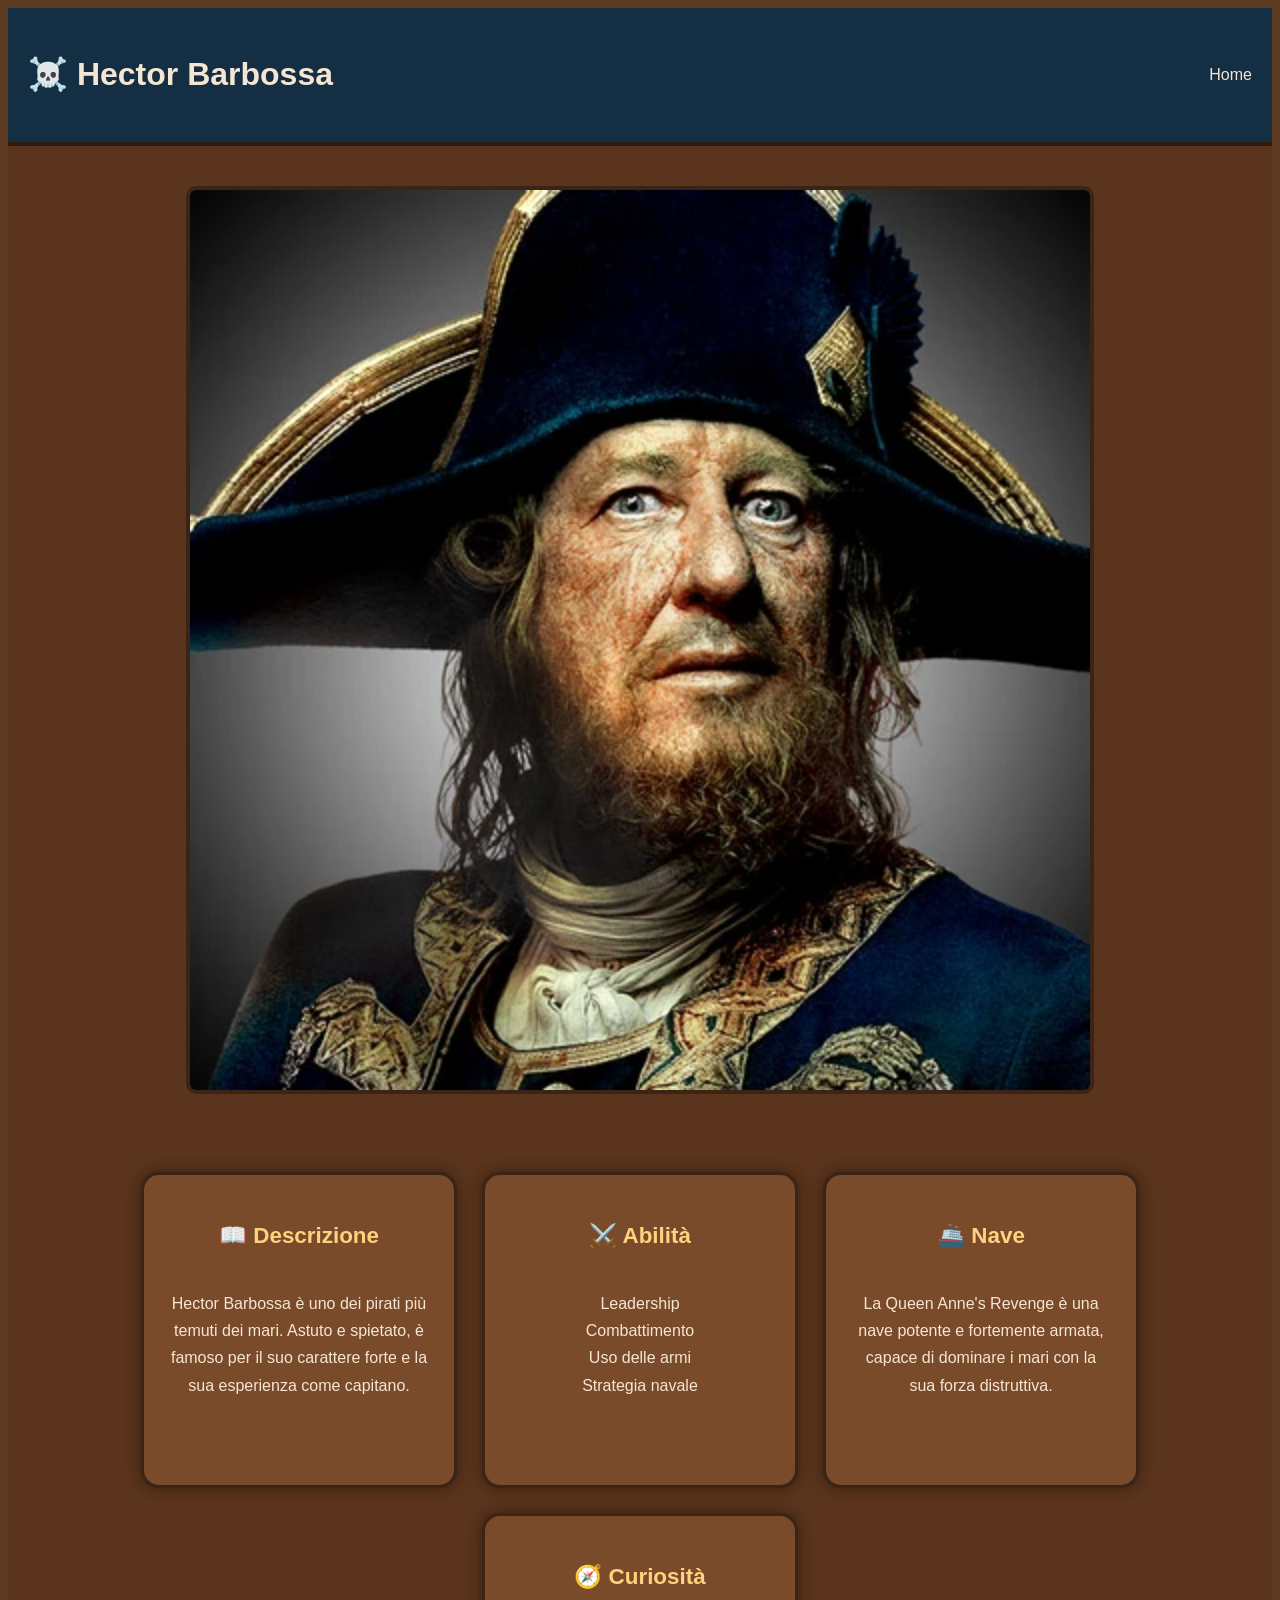
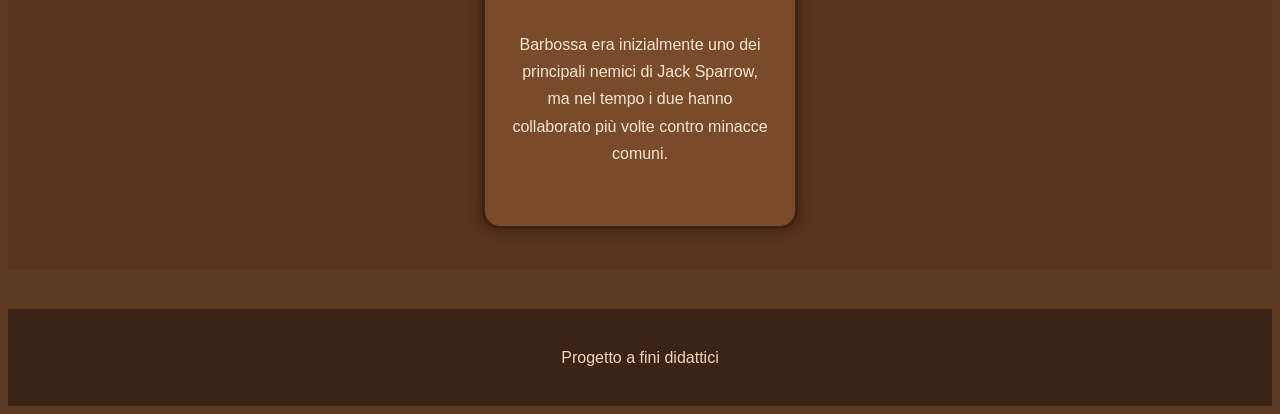
<file: barbossa.html>
<!DOCTYPE html>
<html lang="it">

<head>
    <meta charset="UTF-8">
    <meta name="viewport" content="width=device-width, initial-scale=1.0">

    <link rel="stylesheet" href="CSS/style.css">

    <title>Hector Barbossa</title>
</head>

<body>

    <header>
        <h1>☠️ Hector Barbossa</h1>

        <nav>
            <ul class="nav-links">
                <li><a href="index.html">Home</a></li>
            </ul>
        </nav>
    </header>

    <main>

        <section class="pirate-page">

            <!-- IMMAGINE -->
            <div class="image-container">
                <img src="img/barbossa.jpg" alt="Barbossa">
            </div>

            <!-- QUADRATI INFO -->
            <div class="info-container">

                <!-- DESCRIZIONE -->
                <div class="content-box">
                    <h2>📖 Descrizione</h2>

                    <p>
                        Hector Barbossa è uno dei pirati più temuti dei mari.
                        Astuto e spietato, è famoso per il suo carattere forte
                        e la sua esperienza come capitano.
                    </p>
                </div>

                <!-- ABILITA -->
                <div class="content-box">
                    <h2>⚔️ Abilità</h2>

                    <ul>
                        <li>Leadership</li>
                        <li>Combattimento</li>
                        <li>Uso delle armi</li>
                        <li>Strategia navale</li>
                    </ul>
                </div>

                <!-- NAVE -->
                <div class="content-box">
                    <h2>🚢 Nave</h2>

                    <p>
                        La Queen Anne's Revenge è una nave potente e fortemente armata,
                        capace di dominare i mari con la sua forza distruttiva.
                    </p>
                </div>

                <!-- CURIOSITA -->
                <div class="content-box">
                    <h2>🧭 Curiosità</h2>

                    <p>
                        Barbossa era inizialmente uno dei principali nemici
                        di Jack Sparrow, ma nel tempo i due hanno collaborato
                        più volte contro minacce comuni.
                    </p>
                </div>

            </div>

        </section>

    </main>

    <footer>
        <p>Progetto a fini didattici</p>
    </footer>

    <script src="js/script.js"></script>

</body>

</html>
</file>
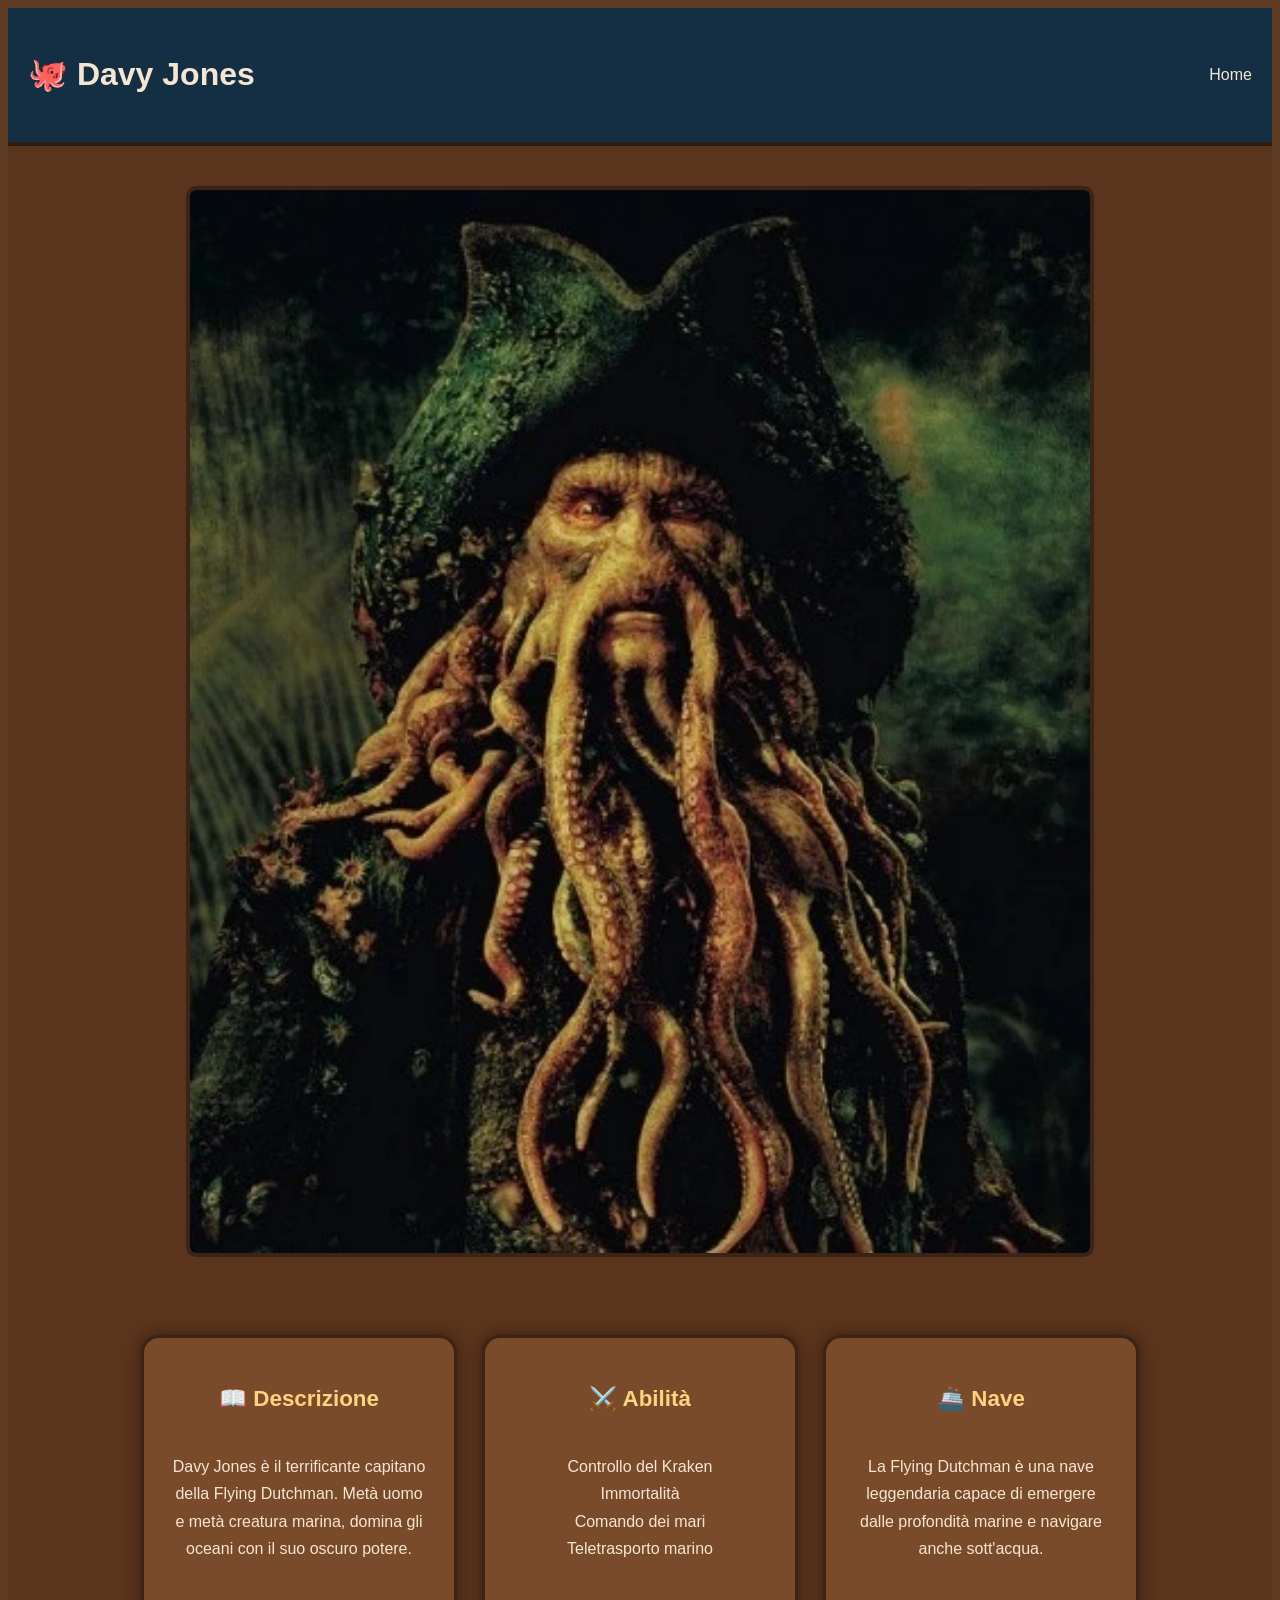
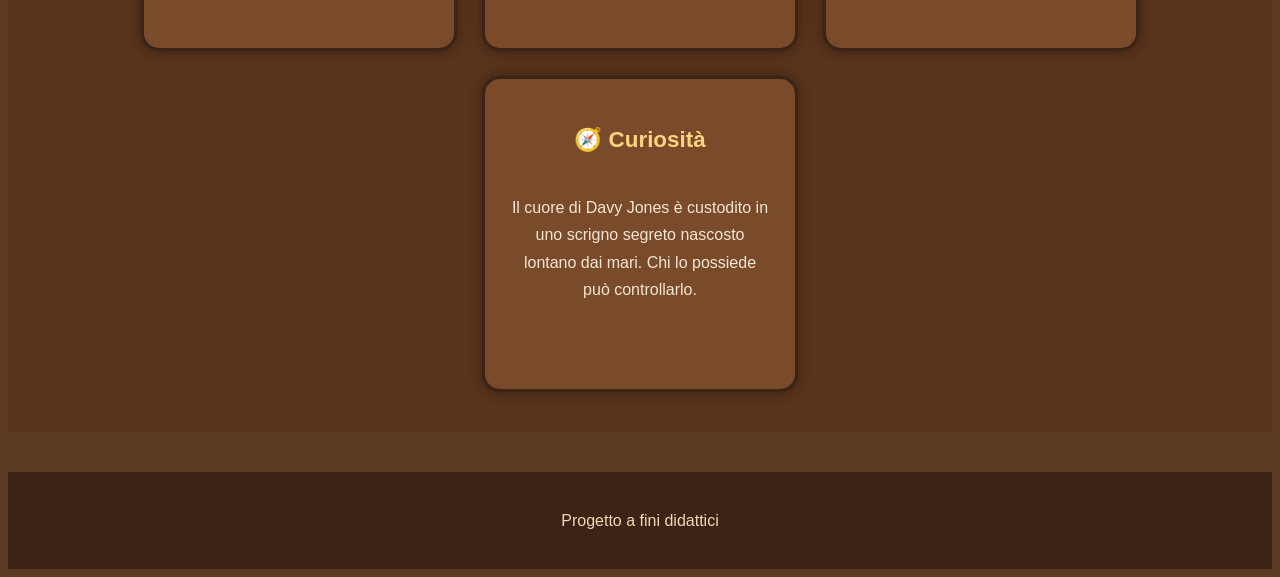
<file: davyjones.html>
<!DOCTYPE html>
<html lang="it">

<head>
    <meta charset="UTF-8">
    <meta name="viewport" content="width=device-width, initial-scale=1.0">

    <link rel="stylesheet" href="CSS/style.css">

    <title>Davy Jones</title>
</head>

<body>

    <header>
        <h1>🐙 Davy Jones</h1>

        <nav>
            <ul class="nav-links">
                <li><a href="index.html">Home</a></li>
            </ul>
        </nav>
    </header>

    <main>

        <section class="pirate-page">

            <!-- IMMAGINE -->
            <div class="image-container">
                <img src="img/davy.jpg" alt="Davy Jones">
            </div>

            <!-- QUADRATI INFO -->
            <div class="info-container">

                <!-- DESCRIZIONE -->
                <div class="content-box">
                    <h2>📖 Descrizione</h2>

                    <p>
                        Davy Jones è il terrificante capitano della Flying Dutchman.
                        Metà uomo e metà creatura marina, domina gli oceani
                        con il suo oscuro potere.
                    </p>
                </div>

                <!-- ABILITA -->
                <div class="content-box">
                    <h2>⚔️ Abilità</h2>

                    <ul>
                        <li>Controllo del Kraken</li>
                        <li>Immortalità</li>
                        <li>Comando dei mari</li>
                        <li>Teletrasporto marino</li>
                    </ul>
                </div>

                <!-- NAVE -->
                <div class="content-box">
                    <h2>🚢 Nave</h2>

                    <p>
                        La Flying Dutchman è una nave leggendaria
                        capace di emergere dalle profondità marine
                        e navigare anche sott'acqua.
                    </p>
                </div>

                <!-- CURIOSITA -->
                <div class="content-box">
                    <h2>🧭 Curiosità</h2>

                    <p>
                        Il cuore di Davy Jones è custodito
                        in uno scrigno segreto nascosto lontano dai mari.
                        Chi lo possiede può controllarlo.
                    </p>
                </div>

            </div>

        </section>

    </main>

    <footer>
        <p>Progetto a fini didattici</p>
    </footer>

    <script src="js/script.js"></script>

</body>

</html>
</file>
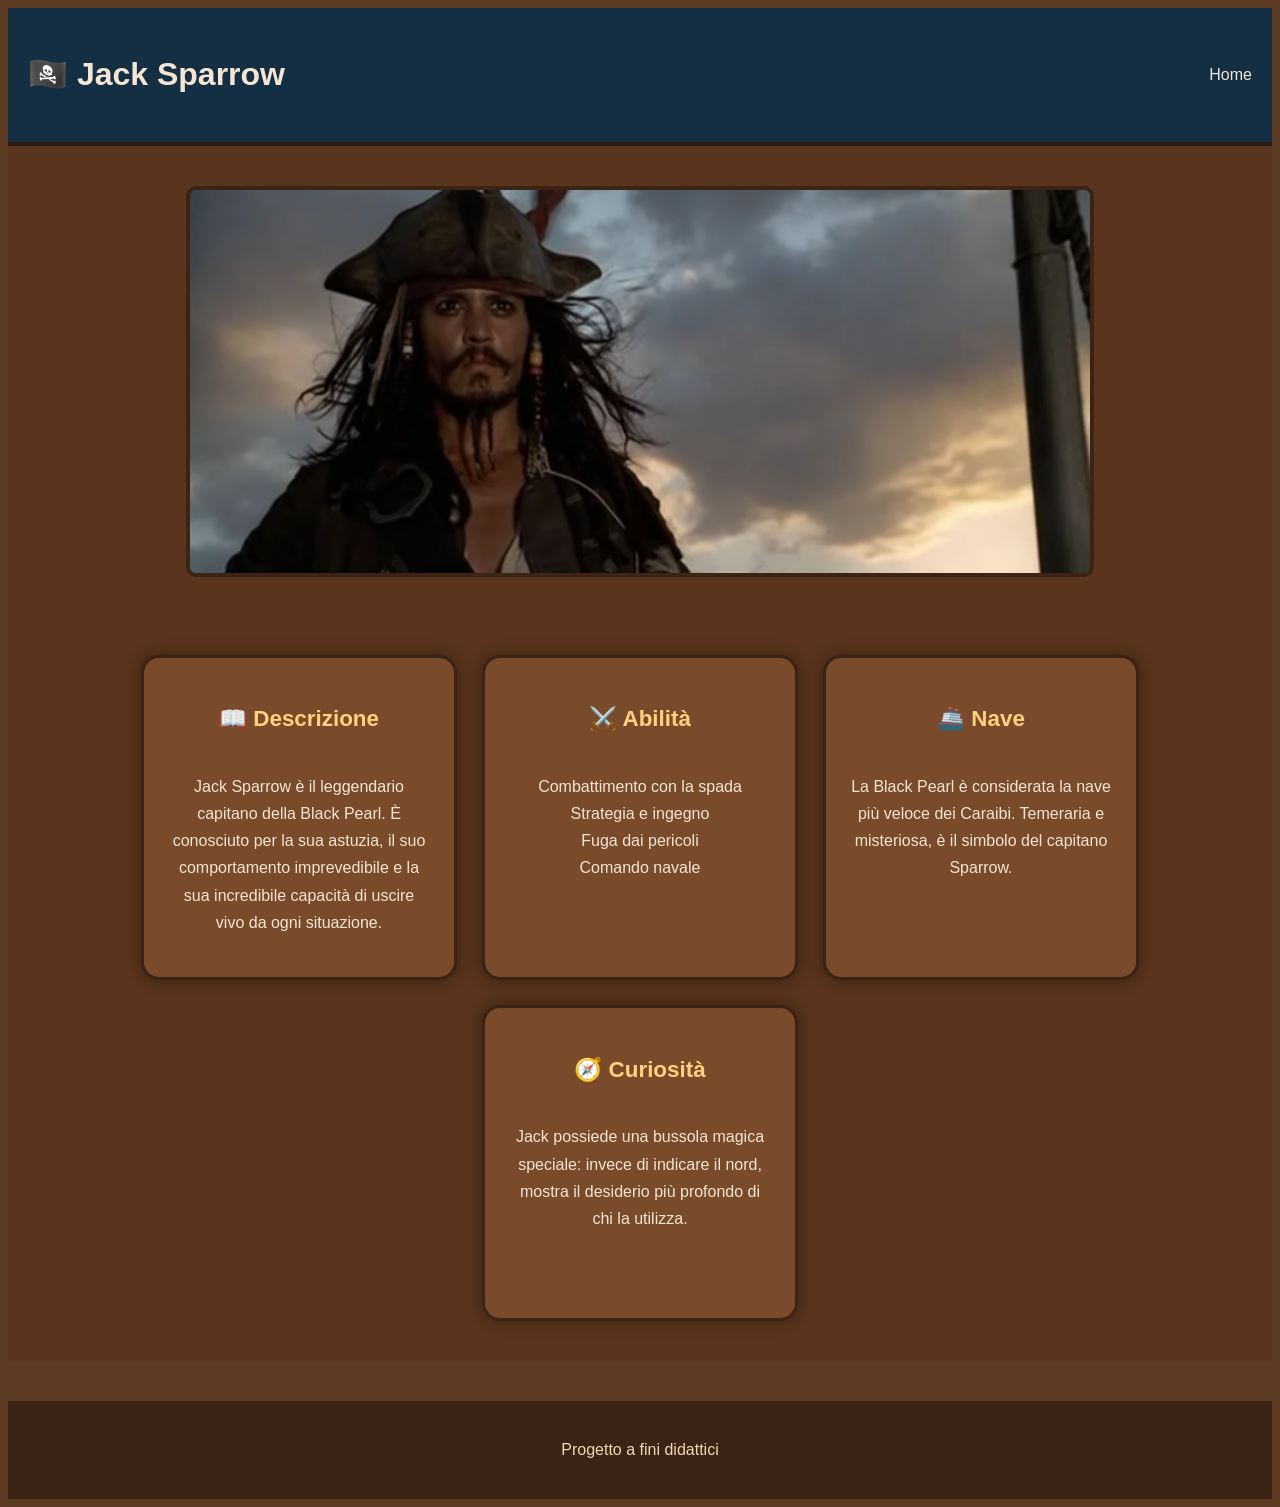
<file: jack.html>
<!DOCTYPE html>
<html lang="it">

<head>
    <meta charset="UTF-8">
    <meta name="viewport" content="width=device-width, initial-scale=1.0">

    <link rel="stylesheet" href="CSS/style.css">

    <title>Jack Sparrow</title>
</head>

<body>

    <header>
        <h1>🏴‍☠️ Jack Sparrow</h1>

        <nav>
            <ul class="nav-links">
                <li><a href="index.html">Home</a></li>
            </ul>
        </nav>
    </header>

    <main>

        <!-- SEZIONE PIRATA -->
        <section class="pirate-page">

            <!-- IMMAGINE -->
            <div class="image-container">
                <img src="img/jack.jpg" alt="Jack Sparrow">
            </div>

            <!-- DESCRIZIONE + ABILITA + NAVE + CURIOSITA -->
            <div class="info-container">

                <!-- DESCRIZIONE -->
                <div class="content-box">
                    <h2>📖 Descrizione</h2>

                    <p>
                        Jack Sparrow è il leggendario capitano della Black Pearl.
                        È conosciuto per la sua astuzia, il suo comportamento
                        imprevedibile e la sua incredibile capacità di uscire
                        vivo da ogni situazione.
                    </p>
                </div>

                <!-- ABILITA -->
                <div class="content-box">
                    <h2>⚔️ Abilità</h2>

                    <ul>
                        <li>Combattimento con la spada</li>
                        <li>Strategia e ingegno</li>
                        <li>Fuga dai pericoli</li>
                        <li>Comando navale</li>
                    </ul>
                </div>

                <!-- NAVE -->
                <div class="content-box">
                    <h2>🚢 Nave</h2>

                    <p>
                        La Black Pearl è considerata la nave più veloce dei Caraibi.
                        Temeraria e misteriosa, è il simbolo del capitano Sparrow.
                    </p>
                </div>

                <!-- CURIOSITA -->
                <div class="content-box">
                    <h2>🧭 Curiosità</h2>

                    <p>
                        Jack possiede una bussola magica speciale:
                        invece di indicare il nord, mostra il desiderio
                        più profondo di chi la utilizza.
                    </p>
                </div>

            </div>

        </section>

    </main>

    <footer>
        <p>Progetto a fini didattici</p>
    </footer>

    <script src="js/script.js"></script>

</body>

</html>
</file>
<file: CSS/style.css>
```css id="f0x1ya"
/* RESET BASE */
* {
    margin: 0;
    padding: 0;
    box-sizing: border-box;
}
 
/* STILE GENERALE */
body {
    font-family: Arial, sans-serif;

    /* Marrone assi di legno */
    background-color: #5c3b22;
    color: #f5e6d3;
    line-height: 1.6;
}
 
/* HEADER */
header {
    background-color: #4a2d18;
    display: flex;
    justify-content: space-between;
    align-items: center;
    padding: 20px;

    /* Effetto legno */
    border-bottom: 4px solid #2e1b0f;
}
 
/* MENU */
.nav-links {
    display: flex;
    list-style: none;
    gap: 20px;
}
 
.nav-links a {
    color: #f5e6d3;
    text-decoration: none;
    transition: 0.3s;
}
 
.nav-links a:hover {
    color: #ffd27f;
}
 
/* BOTTONE MOBILE */
#menu-btn {
    display: none;
    padding: 10px;
    font-size: 20px;
    background-color: #6b4226;
    color: white;
}
 
/* HERO SECTION */
.hero {
    text-align: center;
    padding: 100px 20px;

    /* Overlay scuro sopra immagine */
    background:
        linear-gradient(rgba(60,30,10,0.7), rgba(40,20,5,0.7)),
        url("../img/hero.jpg");

    background-size: cover;
    background-position: center;
}
 
.hero h2 {
    font-size: 48px;
    margin-bottom: 20px;
    color: #ffd27f;
}
 
.hero p {
    font-size: 20px;
    margin-bottom: 20px;
}
 
/* BOTTONI */
button {
    background-color: #8b5a2b;
    border: none;
    padding: 12px 20px;
    cursor: pointer;
    border-radius: 5px;
    font-size: 16px;
    color: white;
    font-weight: bold;
}
 
button:hover {
    background-color: #a86b35;
}
 
/* SEZIONE NAVI */
.ships {
    padding: 40px 20px;
    text-align: center;

    /* Marrone legno */
    background-color: #6b4226;
}
 
.cards {
    display: flex;
    gap: 20px;
    margin-top: 30px;
    justify-content: center;
    flex-wrap: wrap;
}
 
/* CARD */
.card {
    background-color: #7a4b2a;
    width: 300px;
    border-radius: 10px;
    overflow: hidden;
    transition: transform 0.3s;

    /* Bordo legno scuro */
    border: 3px solid #3b2415;
}
 
.card:hover {
    transform: scale(1.05);
    box-shadow: 0 0 15px rgba(0,0,0,0.5);
}
 
.card img {
    width: 100%;
    height: 200px;
    object-fit: cover;
}
 
.card h3 {
    margin: 15px 0;
    color: #ffd27f;
}
 
/* PAGINA PIRATA */
.pirate-page {
    padding: 40px;
    text-align: center;

    /* Marrone tavole nave */
    background-color: #5a341c;
}

/* IMMAGINE JACK */
.pirate-page img {
    width: 900px;
    border-radius: 10px;
    margin-bottom: 30px;

    border: 4px solid #3b2415;
}

/* CONTENITORE QUADRATI */
.info-container {
    display: flex;
    justify-content: center;
    gap: 25px;

    flex-wrap: wrap;

    margin-top: 40px;
}

/* QUADRATI INFO */
.content-box {
    width: 260px;
    min-height: 260px;

    background-color: #7a4b2a;

    border: 3px solid #3b2415;

    border-radius: 18px;

    padding: 25px;

    display: flex;
    flex-direction: column;
    justify-content: flex-start;
    align-items: center;

    text-align: center;

    transition: 0.3s;

    box-shadow: 0 0 15px rgba(0,0,0,0.4);
}

/* HOVER */
.content-box:hover {
    transform: translateY(-10px);

    box-shadow: 0 0 25px rgba(255,210,127,0.5);

    background-color: #8b5a2b;
}

/* TITOLI QUADRATI */
.content-box h2 {
    color: #ffd27f;

    margin-bottom: 20px;

    font-size: 1.4rem;
}

/* TESTO */
.content-box p,
.content-box li {
    line-height: 1.7;
    color: #f5e6d3;
}

/* LISTA */
.content-box ul {
    list-style: none;
    padding: 0;
}

/* FOOTER */
footer {
    background-color: #3b2415;
    text-align: center;
    padding: 20px;
    margin-top: 40px;
    color: #f0d7b5;
}
 
/* RESPONSIVE */
@media (max-width: 768px) {
 
    .nav-links {
        display: none;
        flex-direction: column;
        background-color: #4a2d18;
        position: absolute;
        top: 70px;
        right: 20px;
        padding: 20px;
        border-radius: 10px;
    }
 
    .nav-links.active {
        display: flex;
    }
 
    #menu-btn {
        display: block;
    }
 
    .hero h2 {
        font-size: 32px;
    }
 
    .cards {
        flex-direction: column;
        align-items: center;
    }

    .info-container {
        flex-direction: column;
        align-items: center;
    }

    .content-box {
        width: 90%;
    }
}
```
</file>
